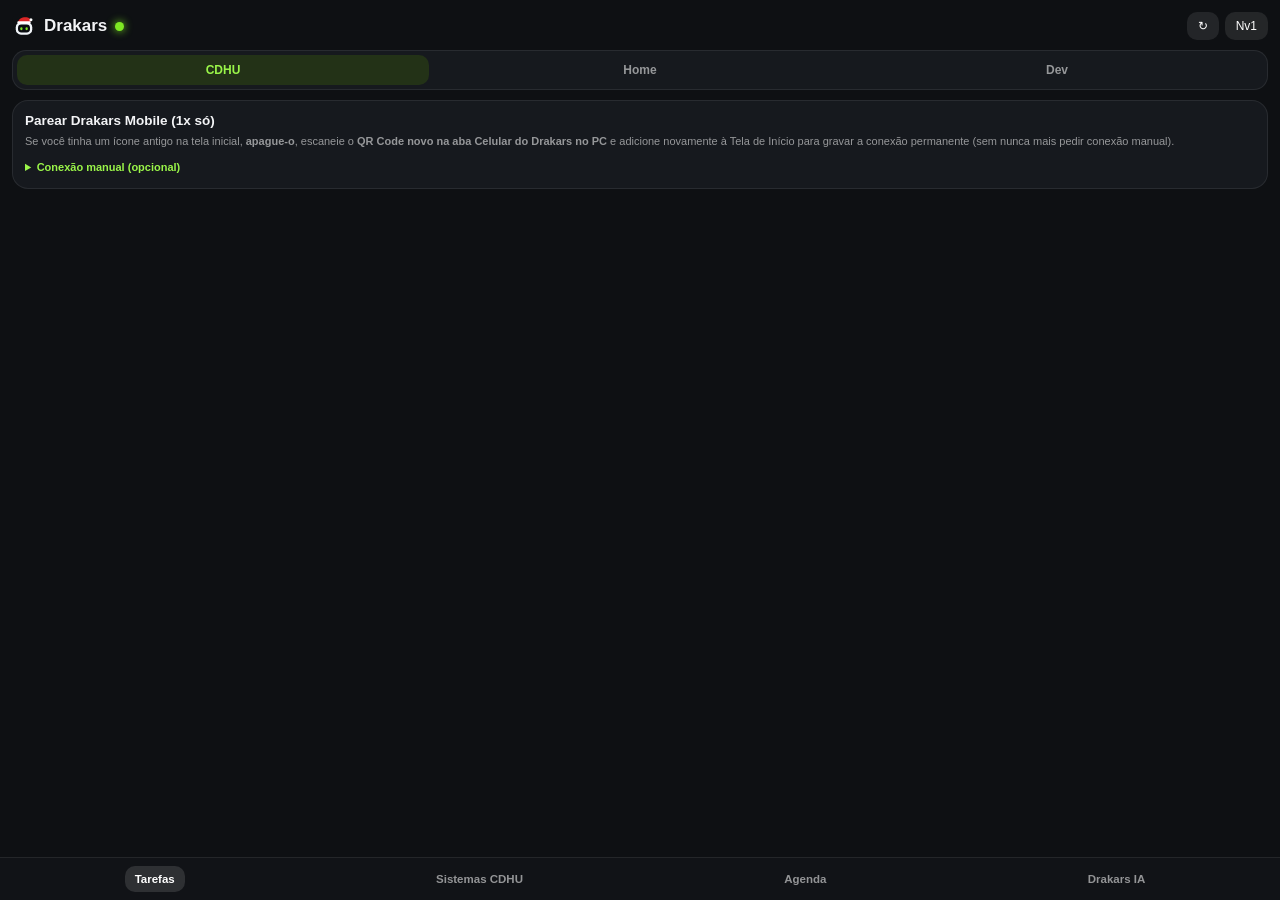
<file: index.html>
<!doctype html>
<html lang="pt-BR">
<head>
<meta charset="utf-8" />
<meta name="viewport" content="width=device-width,initial-scale=1,maximum-scale=1,user-scalable=no" />
<meta name="theme-color" content="#0E1013" />
<meta name="apple-mobile-web-app-capable" content="yes" />
<meta name="apple-mobile-web-app-status-bar-style" content="black-translucent" />
<meta name="apple-mobile-web-app-title" content="Drakars" />
<link rel="icon" type="image/svg+xml" href="./icon.svg" />
<link rel="apple-touch-icon" href="./icon.svg" />
<title>Drakars</title>
<style>
  *{box-sizing:border-box;margin:0;padding:0;-webkit-tap-highlight-color:transparent}
  body{background:#0E1013;color:#F3F4F6;font-family:-apple-system,BlinkMacSystemFont,"Segoe UI",Roboto,sans-serif;padding:12px 12px 76px;min-height:100vh}
  .hdr{display:flex;align-items:center;justify-content:space-between;margin-bottom:10px;gap:8px}
  .brand{display:flex;align-items:center;gap:8px;font-weight:800;font-size:17px}
  .dot{width:9px;height:9px;border-radius:50%;background:#7EE823;box-shadow:0 0 8px #7EE823}
  .dot.pc-off{background:#F59E0B;box-shadow:0 0 8px #F59E0B}
  .mod-bar{display:grid;grid-template-columns:repeat(3,1fr);gap:5px;background:#16191E;border:1px solid rgba(255,255,255,.08);border-radius:14px;padding:4px;margin-bottom:10px}
  .mod-btn{background:transparent;border:none;border-radius:10px;padding:8px 4px;font-size:12px;font-weight:700;color:rgba(255,255,255,.55);cursor:pointer}
  .mod-btn.act-work{background:#233217;color:#9AF549}
  .mod-btn.act-home{background:#351A2A;color:#FDA4AF}
  .mod-btn.act-dev{background:#2A1842;color:#D8B4FE}
  .card{background:#16191E;border:1px solid rgba(255,255,255,.08);border-radius:16px;padding:12px;margin-bottom:10px}
  .row{display:flex;align-items:center;gap:10px;padding:10px;border-radius:12px;background:#1D2128;margin-bottom:6px}
  .chk{width:22px;height:22px;border-radius:7px;border:2px solid rgba(255,255,255,.35);display:flex;align-items:center;justify-content:center;flex-shrink:0;cursor:pointer;background:transparent;color:#000;font-weight:900;font-size:13px}
  .chk.done{background:#7EE823;border-color:#7EE823}
  .ttl{font-size:13.5px;font-weight:600;flex:1;min-width:0}
  .ttl.done{text-decoration:line-through;color:rgba(255,255,255,.45)}
  .sub{font-size:11px;color:rgba(255,255,255,.55);margin-top:2px;line-height:1.45}
  .form{display:flex;gap:6px;margin-bottom:8px;flex-wrap:wrap}
  input,select{flex:1;min-width:85px;background:#111318;border:1px solid rgba(255,255,255,.12);border-radius:12px;padding:9px 11px;color:#fff;font-size:13px;outline:none}
  .btn{background:#7EE823;color:#000;border:none;border-radius:12px;padding:9px 14px;font-weight:800;font-size:13px;cursor:pointer}
  .btn-rose{background:#F43F5E;color:#fff}
  .btn-dev{background:#A855F7;color:#fff}
  .btn2{background:rgba(255,255,255,.09);color:#fff;border:none;border-radius:10px;padding:7px 11px;font-size:12px;cursor:pointer;text-decoration:none}
  .kpi-grid{display:grid;grid-template-columns:repeat(3,1fr);gap:6px;margin-bottom:8px}
  .kpi{background:#1D2128;border-radius:12px;padding:8px;text-align:center}
  .kpi .lbl{font-size:10px;color:rgba(255,255,255,.55)}
  .kpi .val{font-size:12.5px;font-weight:800;margin-top:2px}
  .nav{position:fixed;bottom:0;left:0;right:0;background:#111317;border-top:1px solid rgba(255,255,255,.08);display:flex;justify-content:space-around;padding:8px 4px;z-index:20}
  .nav button{background:none;border:none;color:rgba(255,255,255,.55);font-size:11.5px;font-weight:700;padding:7px 10px;border-radius:10px;cursor:pointer}
  .nav button.act{background:rgba(255,255,255,.12);color:#fff}
  .banner{font-size:11px;color:#FCD34D;background:rgba(245,158,11,.12);border:1px solid rgba(245,158,11,.25);border-radius:12px;padding:8px 10px;margin-bottom:10px}
</style>
</head>
<body>
  <div class="hdr">
    <div class="brand">
      <img src="./icon.svg" width="24" height="24" alt="" style="border-radius:6px" />
      <span>Drakars</span>
      <span class="dot" id="pcDot"></span>
    </div>
    <div style="display:flex;align-items:center;gap:6px">
      <button class="btn2" onclick="sync()">↻</button>
      <span class="btn2" id="lvl">Nv1</span>
    </div>
  </div>
  <div class="mod-bar">
    <button class="mod-btn" id="m-work" onclick="setMod('work')">CDHU</button>
    <button class="mod-btn" id="m-home" onclick="setMod('home')">Home</button>
    <button class="mod-btn" id="m-dev" onclick="setMod('dev')">Dev</button>
  </div>
  <div id="banner"></div>
  <div id="content"></div>
  <div class="nav" id="nav"></div>
<script>
const CFG_KEY="drakars_cloud_cfg", COOKIE_CFG_KEY="drakars_cloud_cfg_v1", IDB_NAME="drakars_persist_db", CACHE_CFG_NAME="drakars-persist-cfg-v1";
const DATA_KEY="drakars_cloud_data", MOD_KEY="drakars_mob_mod";
const BANK_COLORS={nubank:"#820AD1",itau:"#EC7000",bradesco:"#CC092F",santander:"#EC0000",bb:"#FFCC00",caixa:"#005CA9",inter:"#FF7A00",c6:"#27272A",btg:"#001E62",xp:"#FFD000",mercadopago:"#009EE3",picpay:"#21C25E",pagbank:"#00A868",sicredi:"#3FA110",sicoob:"#003641",wise:"#9FE870",nomad:"#C9A227"};
let mod=localStorage.getItem(MOD_KEY)||"work", subTab="", cfg=null, data=null;

function saveCookieCfg(next){
  try{ document.cookie=COOKIE_CFG_KEY+"="+encodeURIComponent(JSON.stringify(next))+"; max-age=31536000; path=/; SameSite=Lax"; }catch{}
}
function readCookieCfg(){
  try{
    const m=document.cookie.match(new RegExp("(?:^|; )"+COOKIE_CFG_KEY+"=([^;]*)"));
    if(m && m[1]){
      const p=JSON.parse(decodeURIComponent(m[1]));
      if(p && p.gistId && p.token) return p;
    }
  }catch{}
  return null;
}
function injectDynamicManifest(next){
  try{
    const isIos=/iphone|ipad|ipod/i.test(navigator.userAgent||"");
    if(isIos || !location.protocol.startsWith("http")) return;
    const hash=next?"#gist="+encodeURIComponent(next.gistId)+"&token="+encodeURIComponent(next.token):"";
    const startUrl=location.origin+location.pathname+hash;
    const dir=location.origin+location.pathname.replace(/[^/]*$/,"");
    const m={
      name:"Drakars",
      short_name:"Drakars",
      start_url:startUrl,
      scope:"./",
      display:"standalone",
      background_color:"#0E1013",
      theme_color:"#0E1013",
      icons:[{src:dir+"icon.svg",sizes:"any",type:"image/svg+xml",purpose:"any maskable"}]
    };
    let link=document.querySelector('link[rel="manifest"]');
    if(!link){ link=document.createElement("link"); link.setAttribute("rel","manifest"); document.head.appendChild(link); }
    link.setAttribute("href","data:application/manifest+json;charset=utf-8,"+encodeURIComponent(JSON.stringify(m)));
  }catch{}
}
function persistAllStores(next){
  if(!next || !next.gistId || !next.token) return;
  try{ localStorage.setItem(CFG_KEY, JSON.stringify(next)); }catch{}
  saveCookieCfg(next);
  injectDynamicManifest(next);
  try{
    if(window.indexedDB){
      const req=indexedDB.open(IDB_NAME,1);
      req.onupgradeneeded=()=>{ if(!req.result.objectStoreNames.contains("cfg")) req.result.createObjectStore("cfg"); };
      req.onsuccess=()=>{ try{ req.result.transaction("cfg","readwrite").objectStore("cfg").put(next,"creds"); }catch{} };
    }
  }catch{}
  try{
    if("caches" in window){
      caches.open(CACHE_CFG_NAME).then(c=>c.put("/__drakars_cfg", new Response(JSON.stringify(next)))).catch(()=>{});
    }
  }catch{}
}
function ensureHashHasCreds(next){
  if(!next || !next.gistId || !next.token) return;
  if(!location.hash.includes("gist=")){
    try{
      history.replaceState(null,"",location.pathname+location.search+"#gist="+encodeURIComponent(next.gistId)+"&token="+encodeURIComponent(next.token));
    }catch{}
  }
}
function readConfig(){
  const rawHash=location.hash && location.hash.length>1 ? location.hash.slice(1) : "";
  const rawSearch=location.search && location.search.length>1 ? location.search.slice(1) : "";
  for(const src of [rawHash, rawSearch]){
    if(!src) continue;
    const p=new URLSearchParams(src);
    const gistId=(p.get("gist")||"").trim(), token=(p.get("token")||"").trim();
    if(gistId && token){
      const next={gistId,token};
      persistAllStores(next);
      return next;
    }
  }
  let saved=null;
  try{
    const ls=JSON.parse(localStorage.getItem(CFG_KEY)||"null");
    if(ls && ls.gistId && ls.token) saved=ls;
  }catch{}
  if(!saved) saved=readCookieCfg();
  if(saved){
    persistAllStores(saved);
    ensureHashHasCreds(saved);
    return saved;
  }
  return null;
}
async function restoreAsyncConfig(){
  let found=null;
  try{
    if(window.indexedDB){
      found=await new Promise(resolve=>{
        const req=indexedDB.open(IDB_NAME,1);
        req.onupgradeneeded=()=>{ if(!req.result.objectStoreNames.contains("cfg")) req.result.createObjectStore("cfg"); };
        req.onerror=()=>resolve(null);
        req.onsuccess=()=>{
          try{
            const g=req.result.transaction("cfg","readonly").objectStore("cfg").get("creds");
            g.onsuccess=()=>resolve(g.result && g.result.gistId && g.result.token ? g.result : null);
            g.onerror=()=>resolve(null);
          }catch{ resolve(null); }
        };
      });
    }
  }catch{}
  if(!found && "caches" in window){
    try{
      const c=await caches.open(CACHE_CFG_NAME);
      const r=await c.match("/__drakars_cfg");
      if(r){
        const p=await r.json();
        if(p && p.gistId && p.token) found=p;
      }
    }catch{}
  }
  if(found){
    cfg=found;
    persistAllStores(found);
    ensureHashHasCreds(found);
    await sync();
  }
}

cfg=readConfig();
try{ const c=localStorage.getItem(DATA_KEY); if(c) data=JSON.parse(c); }catch{}
if("serviceWorker" in navigator){ navigator.serviceWorker.register("./sw.js").catch(()=>{}); }

function setMod(m){
  mod=m;
  localStorage.setItem(MOD_KEY,m);
  subTab="";
  render();
}
function setSub(s){ subTab=s; render(); }

async function fetchGist(){
  if(!cfg) return null;
  const r=await fetch("https://api.github.com/gists/"+cfg.gistId,{cache:"no-store",headers:{Accept:"application/vnd.github+json",Authorization:"Bearer "+cfg.token}});
  if(!r.ok) throw new Error("HTTP "+r.status);
  const g=await r.json();
  const txt=g.files && g.files["drakars-sync.json"] && g.files["drakars-sync.json"].content;
  return txt ? JSON.parse(txt) : null;
}
async function patchGist(nextData){
  const r=await fetch("https://api.github.com/gists/"+cfg.gistId,{
    method:"PATCH",
    headers:{Accept:"application/vnd.github+json",Authorization:"Bearer "+cfg.token,"Content-Type":"application/json"},
    body:JSON.stringify({files:{"drakars-sync.json":{content:JSON.stringify(nextData,null,2)}}})
  });
  if(!r.ok) throw new Error("HTTP "+r.status);
}
async function sync(){
  if(!cfg){ render(); return; }
  try{
    const remote=await fetchGist();
    if(remote){ data=remote; try{ localStorage.setItem(DATA_KEY, JSON.stringify(data)); }catch{} }
    render();
  }catch{ render("Conexão mantida • tentando reconectar automaticamente..."); }
}
async function pushOp(type, payload, mutateLocal){
  if(!cfg || !data) return;
  const fresh=(await fetchGist().catch(()=>null)) || data;
  mutateLocal(fresh);
  fresh.pendingMobileOps=Array.isArray(fresh.pendingMobileOps)?fresh.pendingMobileOps:[];
  fresh.pendingMobileOps.push({id:Date.now()+"-"+Math.random().toString(36).slice(2,7),type,payload,createdAt:Date.now()});
  fresh.updatedAt=Date.now();
  data=fresh; try{ localStorage.setItem(DATA_KEY, JSON.stringify(data)); }catch{}
  render();
  try{ await patchGist(fresh); }catch{ render("Alteração salva localmente; sincronizando ao retomar sinal."); }
}

async function addTask(e, ws){
  e.preventDefault();
  const inp=document.getElementById("taskInp");
  const title=inp?inp.value.trim():"";
  if(!title) return; inp.value="";
  await pushOp("create_task",{title,category:ws==="dev"?"Clientes":ws==="home"?"Casa":"CDHU",workspace:ws},(d)=>{
    d.tasks=d.tasks||[]; d.tasks.unshift({id:"mob-"+Date.now(),title,priority:"medium",category:"Celular",workspace:ws,completed:false});
  });
}
async function toggleTask(id){ await pushOp("toggle_task",{id},(d)=>{ d.tasks=(d.tasks||[]).map(t=>t.id===id?{...t,completed:!t.completed}:t); }); }
async function checkinHabit(id){ await pushOp("checkin_habit",{id},(d)=>{ d.habits=(d.habits||[]).map(h=>h.id===id?{...h,doneToday:!h.doneToday}:h); }); }
async function addCal(e){
  e.preventDefault();
  const title=document.getElementById("calTitle").value.trim();
  const date=document.getElementById("calDate").value||new Date().toISOString().slice(0,10);
  const time=document.getElementById("calTime").value||"";
  if(!title) return; document.getElementById("calTitle").value="";
  await pushOp("add_calendar_event",{title,date,time,category:"casal",person:"casal"},(d)=>{
    d.calendarEvents=d.calendarEvents||[]; d.calendarEvents.unshift({id:"cal-"+Date.now(),title,date,time,category:"casal",person:"casal"});
  });
}
async function addShop(e){
  e.preventDefault();
  const title=document.getElementById("shopTitle").value.trim();
  if(!title) return; document.getElementById("shopTitle").value="";
  await pushOp("add_shopping_item",{title,category:"mercado"},(d)=>{
    d.shoppingList=d.shoppingList||[]; d.shoppingList.unshift({id:"sh-"+Date.now(),title,category:"mercado",checked:false});
  });
}
async function toggleShop(id){ await pushOp("toggle_shopping_item",{id},(d)=>{ d.shoppingList=(d.shoppingList||[]).map(s=>s.id===id?{...s,checked:!s.checked}:s); }); }
async function addLead(e){
  e.preventDefault();
  const name=document.getElementById("leadName").value.trim();
  const business=document.getElementById("leadBiz").value.trim();
  const val=parseFloat(String(document.getElementById("leadVal").value||"0").replace(",","."))||0;
  if(!name) return;
  document.getElementById("leadName").value=""; document.getElementById("leadBiz").value=""; document.getElementById("leadVal").value="";
  await pushOp("add_lead",{name,business,estimatedValue:val,projectType:"Landing Page",source:"Site de Captura"},(d)=>{
    d.leads=d.leads||[]; d.leads.unshift({id:"ld-"+Date.now(),name,business,estimatedValue:val,projectType:"Landing Page",status:"novo"});
  });
}
async function addReel(e){
  e.preventDefault();
  const title=document.getElementById("reelTitle").value.trim();
  const hook=document.getElementById("reelHook").value.trim();
  if(!title) return;
  document.getElementById("reelTitle").value=""; document.getElementById("reelHook").value="";
  await pushOp("add_reel",{title,hook:hook||("Gancho para "+title),format:"Reels"},(d)=>{
    d.reels=d.reels||[]; d.reels.unshift({id:"rl-"+Date.now(),title,hook:hook||title,format:"Reels",status:"ideia"});
  });
}
async function sendCmd(e){
  e.preventDefault();
  const inp=document.getElementById("cmdInp"); const text=inp?inp.value.trim():"";
  if(!text) return; inp.value="";
  await pushOp("send_chat",{text},()=>{});
  render("Comando enviado ao Drakars no PC!");
}
function saveManualCfg(e){
  e.preventDefault();
  const g=document.getElementById("cfgGist").value.trim(), t=document.getElementById("cfgTok").value.trim();
  if(g && t){
    cfg={gistId:g,token:t};
    persistAllStores(cfg);
    ensureHashHasCreds(cfg);
    sync();
  }
}
function fmtBrl(n){return Number(n||0).toLocaleString("pt-BR",{style:"currency",currency:"BRL"});}

function render(warn){
  ["work","home","dev"].forEach(m=>{
    const b=document.getElementById("m-"+m);
    if(b) b.className="mod-btn"+(mod===m?" act-"+m:"");
  });
  const tabsByMod={
    work:[["tasks","Tarefas"],["systems","Sistemas CDHU"],["agenda","Agenda"],["pc","Drakars IA"]],
    home:[["tasks","Tarefas"],["cal","Calendário"],["shop","Compras"],["finance","Espelho Azul"]],
    dev:[["leads","Leads"],["reels","Reels"],["tasks","Tarefas Dev"],["pc","Drakars IA"]]
  };
  const tabs=tabsByMod[mod]||tabsByMod.work;
  if(!subTab || !tabs.some(x=>x[0]===subTab)) subTab=tabs[0][0];
  document.getElementById("nav").innerHTML=tabs.map(([id,lbl])=>`<button class="${subTab===id?'act':''}" onclick="setSub('${id}')">${lbl}</button>`).join("");

  const el=document.getElementById("content"), ban=document.getElementById("banner");
  if(!cfg){
    ban.innerHTML="";
    el.innerHTML=`
      <div class="card">
        <div class="ttl" style="margin-bottom:6px">Parear Drakars Mobile (1x só)</div>
        <div class="sub" style="margin-bottom:10px">Se você tinha um ícone antigo na tela inicial, <b>apague-o</b>, escaneie o <b>QR Code novo na aba Celular do Drakars no PC</b> e adicione novamente à Tela de Início para gravar a conexão permanente (sem nunca mais pedir conexão manual).</div>
        <details>
          <summary class="sub" style="cursor:pointer;color:#9AF549;font-weight:700">Conexão manual (opcional)</summary>
          <form onsubmit="saveManualCfg(event)" style="margin-top:10px">
            <input id="cfgGist" placeholder="Gist ID" style="margin-bottom:8px;width:100%" />
            <input id="cfgTok" type="password" placeholder="Token GitHub (gist)" style="margin-bottom:8px;width:100%" />
            <button class="btn" type="submit" style="width:100%">Conectar</button>
          </form>
        </details>
      </div>`;
    return;
  }
  if(!data){ el.innerHTML='<div class="card"><div class="sub">Carregando dados da nuvem...</div></div>'; return; }

  const pcOnline=data.pcLastSeenAt && (Date.now()-data.pcLastSeenAt)<70000;
  document.getElementById("pcDot").className="dot"+(pcOnline?"":" pc-off");
  const pendAll=(data.tasks||[]).filter(t=>!t.completed);
  document.getElementById("lvl").textContent="Nv"+(data.level||1)+" • "+pendAll.length;
  const msgs=[]; if(!pcOnline) msgs.push("PC desligado/offline agora — alterações sincronizam na nuvem."); if(warn) msgs.push(warn);
  ban.innerHTML=msgs.length?'<div class="banner">'+msgs.join("<br>")+'</div>':'';

  const partner=data.partnerName||"Esposa";
  const today=new Date().toISOString().slice(0,10);
  const month=today.slice(0,7);

  if(subTab==="finance"){
    const txs=(data.transactions||[]).filter(t=>(t.date||"").startsWith(month));
    const fixedList=(data.fixedIncomes||[]).filter(f=>f.active!==false);
    const fixedInc=fixedList.reduce((a,b)=>a+Number(b.amount||0),0);
    const inc=txs.filter(t=>t.type==="income").reduce((a,b)=>a+Number(b.amount||0),0)+fixedInc;
    const exp=txs.filter(t=>t.type==="expense").reduce((a,b)=>a+Number(b.amount||0),0)+(data.recurringBills||[]).reduce((a,b)=>a+Number(b.amount||0),0);
    const bal=inc-exp;
    const banks=data.bankAccounts||[], cards=data.creditCards||[], goals=data.savingsGoals||[];

    el.innerHTML=`
      <div class="card">
        <div class="sub" style="margin-bottom:6px;color:#FDA4AF;font-weight:700">ESPELHO DO NÓS NO AZUL (${month}) • Você & ${esc(partner)}</div>
        <div class="sub" style="margin-bottom:8px">Visualização automática do financeiro do casal. Para lançar gastos ou usar o atalho 2 Toques Atrás, acesse o app Nós no Azul.</div>
        <div class="kpi-grid">
          <div class="kpi"><div class="lbl">Entradas${fixedInc>0?' (+Fixo)':''}</div><div class="val" style="color:#9AF549">${fmtBrl(inc)}</div></div>
          <div class="kpi"><div class="lbl">Saídas + Fixas</div><div class="val" style="color:#FDA4AF">${fmtBrl(exp)}</div></div>
          <div class="kpi"><div class="lbl">Saldo Livre</div><div class="val" style="color:${bal>=0?'#9AF549':'#F87171'}">${fmtBrl(bal)}</div></div>
        </div>
        ${(banks.length||cards.length)?`<div style="display:flex;gap:6px;overflow-x:auto;padding-bottom:6px">${banks.map(b=>`<div style="min-width:128px;background:#1D2128;border-left:4px solid ${BANK_COLORS[b.bankKey]||'#7EE823'};border-radius:10px;padding:7px 9px"><div class="sub" style="margin:0;color:#fff;font-weight:700">${esc(b.name)}</div><div style="font-size:12px;font-weight:800;color:#9AF549;margin-top:2px">${fmtBrl(b.balance)}</div></div>`).join("")}${cards.map(c=>`<div style="min-width:136px;background:#1D2128;border-left:4px solid ${BANK_COLORS[c.bankKey]||'#FB7185'};border-radius:10px;padding:7px 9px"><div class="sub" style="margin:0;color:#fff;font-weight:700">${esc(c.name)}</div><div style="font-size:11px;font-weight:700;color:#FDA4AF;margin-top:2px">Fat: ${fmtBrl(c.monthUsed)}</div></div>`).join("")}</div>`:''}
      </div>
      ${goals.length?`<div class="card"><div class="sub" style="margin-bottom:6px">METAS DO CASAL</div>${goals.map(g=>{const pct=Math.min(100,Math.round((Number(g.currentAmount||0)/Math.max(1,Number(g.targetAmount||1)))*100));return `<div class="row" style="flex-direction:column;align-items:stretch;gap:5px"><div style="display:flex;justify-content:space-between;font-size:13px;font-weight:700"><span>${esc(g.title)}</span><span style="color:#9AF549">${pct}%</span></div><div style="height:6px;border-radius:99px;background:rgba(255,255,255,.1);overflow:hidden"><div style="height:100%;width:${Math.max(4,pct)}%;background:linear-gradient(90deg,#FB7185,#7EE823)"></div></div><div class="sub" style="margin:0">${fmtBrl(g.currentAmount)} de ${fmtBrl(g.targetAmount)}</div></div>`;}).join("")}</div>`:''}
      <div class="card"><div class="sub" style="margin-bottom:6px">ÚLTIMOS LANÇAMENTOS REPLICADOS</div>${txs.slice(0,10).map(t=>`<div class="row"><div class="ttl">${esc(t.title)}<div class="sub">${t.date} • ${esc(t.category)} • ${t.paymentMethod||''}</div></div><b style="color:${t.type==='income'?'#9AF549':'#FDA4AF'};font-size:12.5px">${t.type==='income'?'+':'-'} ${fmtBrl(t.amount)}</b></div>`).join("")||'<div class="sub">Sem lançamentos no mês</div>'}</div>`;
  } else if(subTab==="cal"){
    const cals=(data.calendarEvents||[]).filter(c=>c.date>=today).slice(0,12);
    el.innerHTML=`<div class="card"><div class="sub" style="margin-bottom:6px">CALENDÁRIO PESSOAL & CASAL</div><form class="form" onsubmit="addCal(event)"><input id="calTitle" placeholder="Compromisso..." style="flex:2" /><input id="calDate" type="date" value="${today}" /><input id="calTime" type="time" /><button class="btn btn-rose" type="submit">+</button></form>${cals.map(c=>`<div class="row"><div class="ttl">${esc(c.title)}<div class="sub">${c.date}${c.time?' • '+c.time:''} • ${c.person}</div></div></div>`).join("")||'<div class="sub">Sem próximos eventos</div>'}</div>`;
  } else if(subTab==="shop"){
    const shops=data.shoppingList||[];
    el.innerHTML=`<div class="card"><div class="sub" style="margin-bottom:6px">LISTA DE COMPRAS</div><form class="form" onsubmit="addShop(event)"><input id="shopTitle" placeholder="Adicionar item..." /><button class="btn" type="submit">+</button></form>${shops.map(s=>`<div class="row"><button class="chk ${s.checked?'done':''}" onclick="toggleShop('${s.id}')">${s.checked?'✓':''}</button><div class="ttl ${s.checked?'done':''}">${esc(s.title)}<div class="sub">${s.category}</div></div></div>`).join("")||'<div class="sub">Lista vazia</div>'}</div>`;
  } else if(subTab==="tasks"){
    const wsTasks=(data.tasks||[]).filter(t=>(t.workspace||"work")===mod);
    el.innerHTML=`<form class="form" onsubmit="addTask(event,'${mod}')"><input id="taskInp" placeholder="Nova tarefa (${mod.toUpperCase()})..." /><button class="btn" type="submit">+</button></form><div class="card">${wsTasks.map(t=>`<div class="row"><button class="chk ${t.completed?'done':''}" onclick="toggleTask('${t.id}')">${t.completed?'✓':''}</button><div class="ttl ${t.completed?'done':''}">${esc(t.title)}<div class="sub">${[t.dueDate,t.dueTime,t.category].filter(Boolean).join(" • ")}</div></div></div>`).join("")||'<div class="sub">Nenhuma tarefa neste módulo</div>'}</div>`;
  } else if(subTab==="systems"){
    const syss=data.systems||[];
    el.innerHTML='<div class="card"><div class="sub" style="margin-bottom:6px">SISTEMAS CDHU</div>'+syss.map(s=>`<div class="row"><div class="ttl">${esc(s.name)}<div class="sub">${esc(s.detail)}</div></div><b style="color:${s.online?'#9AF549':'#F87171'};font-size:11px">${s.online?'ONLINE':'OFFLINE'}</b></div>`).join("")+'</div>';
  } else if(subTab==="agenda"){
    const rems=data.reminders||[], habs=data.habits||[];
    el.innerHTML='<div class="card"><div class="sub" style="margin-bottom:6px">LEMBRETES</div>'+(rems.map(r=>`<div class="row"><div class="ttl">${esc(r.title)}<div class="sub">${new Date(r.triggerAt).toLocaleString("pt-BR",{day:"2-digit",month:"2-digit",hour:"2-digit",minute:"2-digit"})}</div></div></div>`).join("")||'<div class="sub">Sem lembretes</div>')+'</div><div class="card"><div class="sub" style="margin-bottom:6px">HÁBITOS DE HOJE</div>'+habs.map(h=>`<div class="row"><button class="chk ${h.doneToday?'done':''}" onclick="checkinHabit('${h.id}')">${h.doneToday?'✓':''}</button><div class="ttl">${esc(h.title)}</div></div>`).join("")+'</div>';
  } else if(subTab==="leads"){
    const leads=data.leads||[];
    el.innerHTML=`<div class="card"><div class="sub" style="margin-bottom:6px">LEADS & CLIENTES (${leads.length})</div><form class="form" onsubmit="addLead(event)"><input id="leadName" placeholder="Nome..." style="flex:2" /><input id="leadBiz" placeholder="Nicho" /><input id="leadVal" type="number" placeholder="R$" /><button class="btn btn-dev" type="submit">+</button></form>${leads.map(l=>`<div class="row"><div class="ttl">${esc(l.name)}${l.business?' ('+esc(l.business)+')':''}<div class="sub">${esc(l.projectType)} • ${esc(l.status)} • ${fmtBrl(l.estimatedValue)}</div></div></div>`).join("")||'<div class="sub">Sem leads ainda</div>'}</div>`;
  } else if(subTab==="reels"){
    const reels=data.reels||[];
    el.innerHTML=`<div class="card"><div class="sub" style="margin-bottom:6px">IDEIAS DE REELS (${reels.length})</div><form class="form" onsubmit="addReel(event)"><input id="reelTitle" placeholder="Ideia..." style="flex:2" /><input id="reelHook" placeholder="Gancho 3s" /><button class="btn btn-dev" type="submit">+</button></form>${reels.map(r=>`<div class="row"><div class="ttl">${esc(r.title)}<div class="sub">${esc(r.hook)} • ${esc(r.status)}</div></div></div>`).join("")||'<div class="sub">Sem ideias de Reels</div>'}</div>`;
  } else if(subTab==="pc"){
    const rep=data.lastMobileReply;
    el.innerHTML=`<div class="card"><div class="sub" style="margin-bottom:6px">ENVIAR COMANDO AO DRAKARS</div><form class="form" onsubmit="sendCmd(event)"><input id="cmdInp" placeholder="Ex: criar tarefa revisar chamado CDHU..." /><button class="btn" type="submit">Enviar</button></form>${rep?'<div class="sub" style="margin-top:6px"><b>'+esc(rep.prompt)+'</b><br><span style="color:#fff">'+esc(rep.reply)+'</span></div>':''}</div>`;
  }
}
function esc(s){return String(s||"").replace(/[&<>"']/g,m=>({"&":"&amp;","<":"&lt;",">":"&gt;",'"':"&quot;","'":"&#39;"}[m]))}
render();
if(cfg) sync(); else restoreAsyncConfig();
setInterval(()=>{ if(!document.hidden && cfg) sync(); }, 15000);
</script>
</body>
</html>
</file>
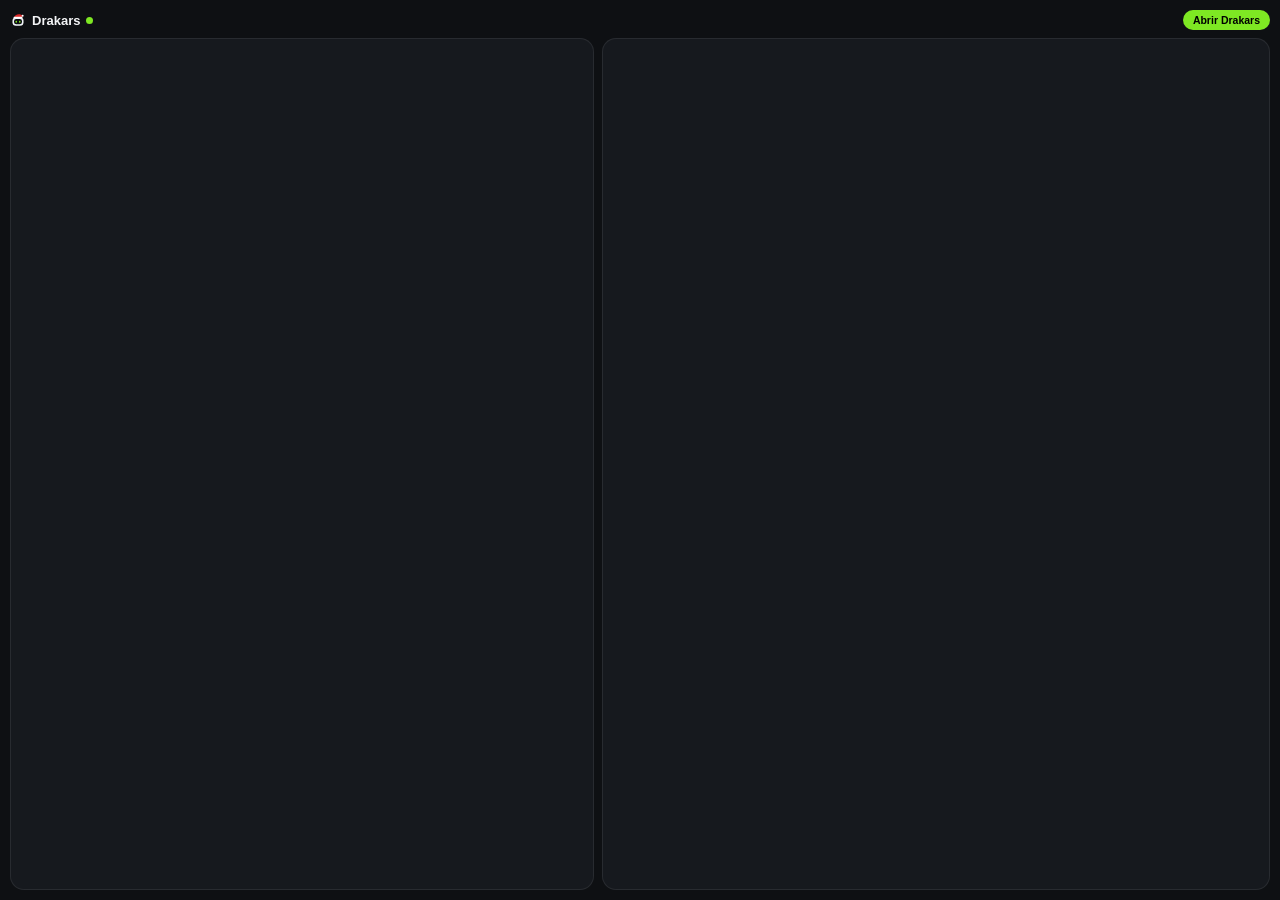
<file: widget.html>
<!doctype html>
<html lang="pt-BR">
<head>
<meta charset="utf-8" />
<meta name="viewport" content="width=device-width,initial-scale=1,maximum-scale=1,user-scalable=no" />
<meta name="theme-color" content="#0E1013" />
<link rel="icon" type="image/svg+xml" href="./icon.svg" />
<title>Drakars Widget 4x2</title>
<style>
  *{box-sizing:border-box;margin:0;padding:0}
  body{background:#0E1013;color:#F3F4F6;font-family:-apple-system,BlinkMacSystemFont,"Segoe UI",Roboto,sans-serif;padding:10px;height:100vh;overflow:hidden;display:flex;flex-direction:column;gap:8px}
  .top{display:flex;align-items:center;justify-content:space-between;gap:8px}
  .brand{display:flex;align-items:center;gap:6px;font-weight:800;font-size:13px}
  .dot{width:7px;height:7px;border-radius:50%;background:#7EE823}
  .gbtn{background:#7EE823;color:#000;text-decoration:none;border-radius:99px;padding:4px 10px;font-size:10.5px;font-weight:800}
  .grid{display:grid;grid-template-columns:1.05fr 1.2fr;gap:8px;flex:1;min-height:0}
  .panel{background:#16191E;border:1px solid rgba(255,255,255,.08);border-radius:14px;padding:9px;display:flex;flex-direction:column;justify-content:space-between;overflow:hidden}
  .lbl{font-size:9.5px;color:rgba(255,255,255,.5);font-weight:700;text-transform:uppercase}
  .big{font-size:16px;font-weight:800;margin:2px 0}
  .mini{font-size:10px;display:flex;justify-content:space-between;color:rgba(255,255,255,.72)}
  .row{display:flex;align-items:center;gap:6px;padding:4px 6px;border-radius:8px;background:#1D2128;margin-bottom:4px}
  .chk{width:14px;height:14px;border-radius:4px;border:1.5px solid rgba(255,255,255,.4);background:transparent;flex-shrink:0;cursor:pointer}
  .ttl{font-size:11px;font-weight:600;white-space:nowrap;overflow:hidden;text-overflow:ellipsis;flex:1}
</style>
</head>
<body>
  <div class="top">
    <div class="brand"><img src="./icon.svg" width="16" height="16" alt="" /><span>Drakars</span><span class="dot" id="dot"></span></div>
    <a class="gbtn" id="glink" href="./">Abrir Drakars</a>
  </div>
  <div class="grid">
    <div class="panel" id="finPanel"></div>
    <div class="panel" id="taskPanel"></div>
  </div>
<script>
const CFG_KEY="drakars_cloud_cfg", COOKIE_CFG_KEY="drakars_cloud_cfg_v1", CACHE_CFG_NAME="drakars-persist-cfg-v1", DATA_KEY="drakars_cloud_data";
function saveCookieCfg(next){
  try{ document.cookie=COOKIE_CFG_KEY+"="+encodeURIComponent(JSON.stringify(next))+"; max-age=31536000; path=/; SameSite=Lax"; }catch{}
}
function readCookieCfg(){
  try{
    const m=document.cookie.match(new RegExp("(?:^|; )"+COOKIE_CFG_KEY+"=([^;]*)"));
    if(m && m[1]){
      const p=JSON.parse(decodeURIComponent(m[1]));
      if(p && p.gistId && p.token) return p;
    }
  }catch{}
  return null;
}
function readCfg(){
  for(const src of [location.hash.slice(1), location.search.slice(1)]){
    if(!src) continue;
    const p=new URLSearchParams(src);
    const gistId=(p.get("gist")||"").trim(), token=(p.get("token")||"").trim();
    if(gistId && token){
      const c={gistId,token};
      try{ localStorage.setItem(CFG_KEY,JSON.stringify(c)); }catch{}
      saveCookieCfg(c);
      try{ if("caches" in window) caches.open(CACHE_CFG_NAME).then(ca=>ca.put("/__drakars_cfg",new Response(JSON.stringify(c)))).catch(()=>{}); }catch{}
      return c;
    }
  }
  let saved=null;
  try{
    const ls=JSON.parse(localStorage.getItem(CFG_KEY)||"null");
    if(ls && ls.gistId && ls.token) saved=ls;
  }catch{}
  if(!saved) saved=readCookieCfg();
  if(saved){
    saveCookieCfg(saved);
    try{ localStorage.setItem(CFG_KEY,JSON.stringify(saved)); }catch{}
    return saved;
  }
  return null;
}
let cfg=readCfg(), data=null;
try{data=JSON.parse(localStorage.getItem(DATA_KEY)||"null");}catch{}
function updateLink(){
  if(cfg){
    const link=document.getElementById("glink");
    if(link) link.setAttribute("href","./#gist="+encodeURIComponent(cfg.gistId)+"&token="+encodeURIComponent(cfg.token));
  }
}
updateLink();
async function restoreAsyncCfg(){
  if(cfg || !("caches" in window)) return;
  try{
    const ca=await caches.open(CACHE_CFG_NAME);
    const r=await ca.match("/__drakars_cfg");
    if(r){
      const p=await r.json();
      if(p && p.gistId && p.token){ cfg=p; updateLink(); sync(); }
    }
  }catch{}
}

async function getGist(){
  if(!cfg) return null;
  const r=await fetch("https://api.github.com/gists/"+cfg.gistId,{cache:"no-store",headers:{Accept:"application/vnd.github+json",Authorization:"Bearer "+cfg.token}});
  const g=await r.json();
  return JSON.parse(g.files["drakars-sync.json"].content);
}
async function patchGist(d){
  await fetch("https://api.github.com/gists/"+cfg.gistId,{
    method:"PATCH",
    headers:{Accept:"application/vnd.github+json",Authorization:"Bearer "+cfg.token,"Content-Type":"application/json"},
    body:JSON.stringify({files:{"drakars-sync.json":{content:JSON.stringify(d,null,2)}}})
  });
}
async function sync(){
  if(!cfg){
    document.getElementById("finPanel").innerHTML='<div class="lbl">Abra via QR Code primeiro</div>';
    return;
  }
  try{ data=await getGist(); localStorage.setItem(DATA_KEY,JSON.stringify(data)); }catch{}
  render();
}
async function toggleTask(id){
  const d=(await getGist().catch(()=>data));
  if(!d) return;
  d.tasks=(d.tasks||[]).map(t=>t.id===id?{...t,completed:!t.completed}:t);
  d.pendingMobileOps=[...(d.pendingMobileOps||[]),{id:Date.now()+"-w42",type:"toggle_task",payload:{id},createdAt:Date.now()}];
  data=d; localStorage.setItem(DATA_KEY,JSON.stringify(data)); render();
  await patchGist(d);
}
function fmtBrl(n){return Number(n||0).toLocaleString("pt-BR",{style:"currency",currency:"BRL"});}
function render(){
  if(!data) return;
  const month=new Date().toISOString().slice(0,7);
  const txs=(data.transactions||[]).filter(t=>(t.date||"").startsWith(month));
  const fixedInc=(data.fixedIncomes||[]).filter(f=>f.active!==false).reduce((a,b)=>a+Number(b.amount||0),0);
  const inc=txs.filter(t=>t.type==="income").reduce((a,b)=>a+Number(b.amount||0),0)+fixedInc;
  const exp=txs.filter(t=>t.type==="expense").reduce((a,b)=>a+Number(b.amount||0),0)+(data.recurringBills||[]).reduce((a,b)=>a+Number(b.amount||0),0);
  const bal=inc-exp;
  const banksTot=(data.bankAccounts||[]).reduce((a,b)=>a+Number(b.balance||0),0);

  document.getElementById("finPanel").innerHTML=`
    <div>
      <div class="lbl">Espelho Casal (${month})</div>
      <div class="big" style="color:${bal>=0?'#9AF549':'#F87171'}">${fmtBrl(bal)}</div>
    </div>
    <div style="display:flex;flex-direction:column;gap:3px">
      <div class="mini"><span>Entradas</span><b style="color:#9AF549">${fmtBrl(inc)}</b></div>
      <div class="mini"><span>Saídas</span><b style="color:#FDA4AF">${fmtBrl(exp)}</b></div>
      <div class="mini"><span>Bancos</span><b style="color:#38BDF8">${fmtBrl(banksTot)}</b></div>
    </div>`;

  const pend=(data.tasks||[]).filter(t=>!t.completed);
  document.getElementById("taskPanel").innerHTML=`
    <div class="lbl" style="margin-bottom:4px">Tarefas (${pend.length})</div>
    <div style="overflow:hidden;flex:1">${pend.slice(0,4).map(t=>`<div class="row"><button class="chk" onclick="toggleTask('${t.id}')"></button><div class="ttl">${String(t.title).replace(/</g,"&lt;")}</div></div>`).join("")||'<div class="lbl" style="margin-top:14px">Tudo em dia!</div>'}</div>`;
}
render();
if(cfg) sync(); else restoreAsyncCfg();
setInterval(()=>{ if(cfg) sync(); }, 15000);
</script>
</body>
</html>
</file>
